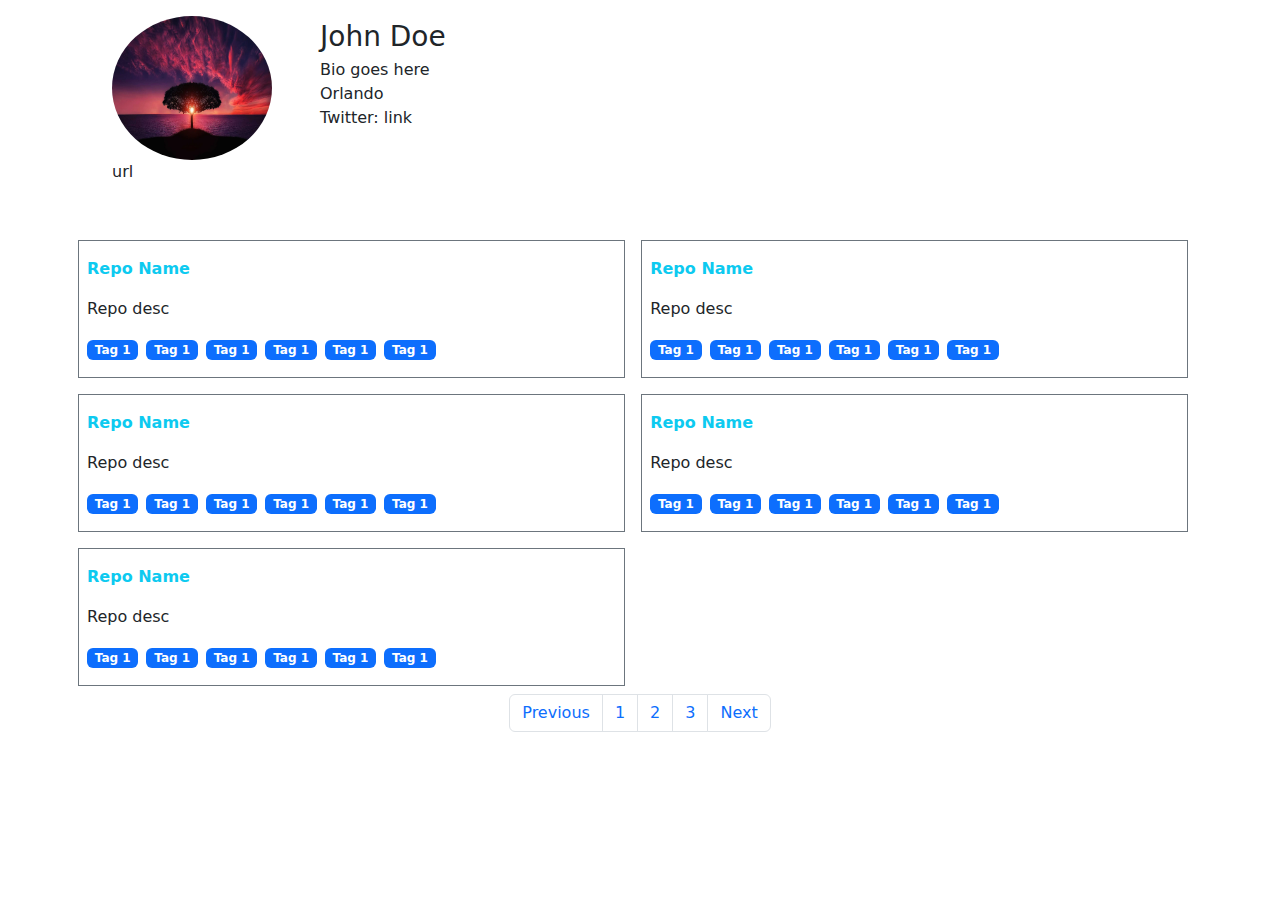
<file: user.html>
<!DOCTYPE html>
<html lang="en">

<head>
    <meta charset="UTF-8" />
    <meta name="viewport" content="width=device-width, initial-scale=1.0" />
    <link rel="stylesheet" href="./bootstrap/css/bootstrap.css" />
    <link rel="stylesheet" href="./css/style.css" />
    <script src="./js/jquery-3.7.1.min.js"></script>
    <script src="./bootstrap/js/bootstrap.js"></script>
    <script type="text/javascript" src="./js/jquery-3.7.1.min.js"></script>
    <title>User</title>
</head>

<body>
    <div class="user">
        <div class="user-info d-flex mt-3">
            <div>
                <div class="user-img">
                    <img class="rounded-circle img-fluid" src="./tree.jpg" />
                </div>
                <div>url</div>
            </div>
            <div class="ms-5">
                <div class="text-capitalize fs-3">john doe</div>
                <div>Bio goes here</div>
                <div>Orlando</div>
                <div>Twitter: link</div>
            </div>
        </div>
        <div class="mt-5 repositories">
            <div class="container">
                <div class="row row-cols-2">
                    <div class="col border border-secondary p-2 m-2 repo-info">
                        <div class="py-2 text-info fw-semibold">Repo Name</div>
                        <div class="py-2 ">Repo desc</div>
                        <div class="py-2 ">
                            <span class="me-2  badge text-bg-primary">Tag 1</span><span
                                class="me-2  badge text-bg-primary">Tag
                                1</span><span class="me-2  badge text-bg-primary">Tag 1</span><span
                                class="me-2  badge text-bg-primary">Tag 1</span><span
                                class="me-2  badge text-bg-primary">Tag
                                1</span><span class="me-2  badge text-bg-primary">Tag 1</span>
                        </div>
                    </div>
                    <div class="col border border-secondary p-2 m-2 repo-info">
                        <div class="py-2 text-info fw-semibold">Repo Name</div>
                        <div class="py-2 ">Repo desc</div>
                        <div class="py-2 ">
                            <span class="me-2  badge text-bg-primary">Tag 1</span><span
                                class="me-2  badge text-bg-primary">Tag
                                1</span><span class="me-2  badge text-bg-primary">Tag 1</span><span
                                class="me-2  badge text-bg-primary">Tag 1</span><span
                                class="me-2  badge text-bg-primary">Tag
                                1</span><span class="me-2  badge text-bg-primary">Tag 1</span>
                        </div>
                    </div>
                    <div class="col border border-secondary p-2 m-2 repo-info">
                        <div class="py-2 text-info fw-semibold">Repo Name</div>
                        <div class="py-2 ">Repo desc</div>
                        <div class="py-2 ">
                            <span class="me-2  badge text-bg-primary">Tag 1</span><span
                                class="me-2  badge text-bg-primary">Tag
                                1</span><span class="me-2  badge text-bg-primary">Tag 1</span><span
                                class="me-2  badge text-bg-primary">Tag 1</span><span
                                class="me-2  badge text-bg-primary">Tag
                                1</span><span class="me-2  badge text-bg-primary">Tag 1</span>
                        </div>
                    </div>
                    <div class="col border border-secondary p-2 m-2 repo-info">
                        <div class="py-2 text-info fw-semibold">Repo Name</div>
                        <div class="py-2 ">Repo desc</div>
                        <div class="py-2 ">
                            <span class="me-2  badge text-bg-primary">Tag 1</span><span
                                class="me-2  badge text-bg-primary">Tag
                                1</span><span class="me-2  badge text-bg-primary">Tag 1</span><span
                                class="me-2  badge text-bg-primary">Tag 1</span><span
                                class="me-2  badge text-bg-primary">Tag
                                1</span><span class="me-2  badge text-bg-primary">Tag 1</span>
                        </div>
                    </div>
                    <div class="col border border-secondary p-2 m-2 repo-info">
                        <div class="py-2 text-info fw-semibold">Repo Name</div>
                        <div class="py-2 ">Repo desc</div>
                        <div class="py-2 ">
                            <span class="me-2  badge text-bg-primary">Tag 1</span><span
                                class="me-2  badge text-bg-primary">Tag
                                1</span><span class="me-2  badge text-bg-primary">Tag 1</span><span
                                class="me-2  badge text-bg-primary">Tag 1</span><span
                                class="me-2  badge text-bg-primary">Tag
                                1</span><span class="me-2  badge text-bg-primary">Tag 1</span>
                        </div>
                    </div>
                </div>
            </div>
        </div>
        <div>
            <ul class="pagination justify-content-center ">
                <li class="page-item"><a class="page-link" href="#">Previous</a></li>
                <li class="page-item"><a class="page-link" href="#">1</a></li>
                <li class="page-item"><a class="page-link" href="#">2</a></li>
                <li class="page-item"><a class="page-link" href="#">3</a></li>
                <li class="page-item"><a class="page-link" href="#">Next</a></li>
            </ul>
        </div>
    </div>
</body>

</html>
</file>
<file: css/style.css>
.error {
  color: red;
  font-weight: 500;
}

.user-img {
  width: 10rem;
}

.user-img > img {
  height: 9rem;
}

.repo-info {
  width: 48%;
}

.user > .user-info {
  margin: 0 7rem;
}
</file>
